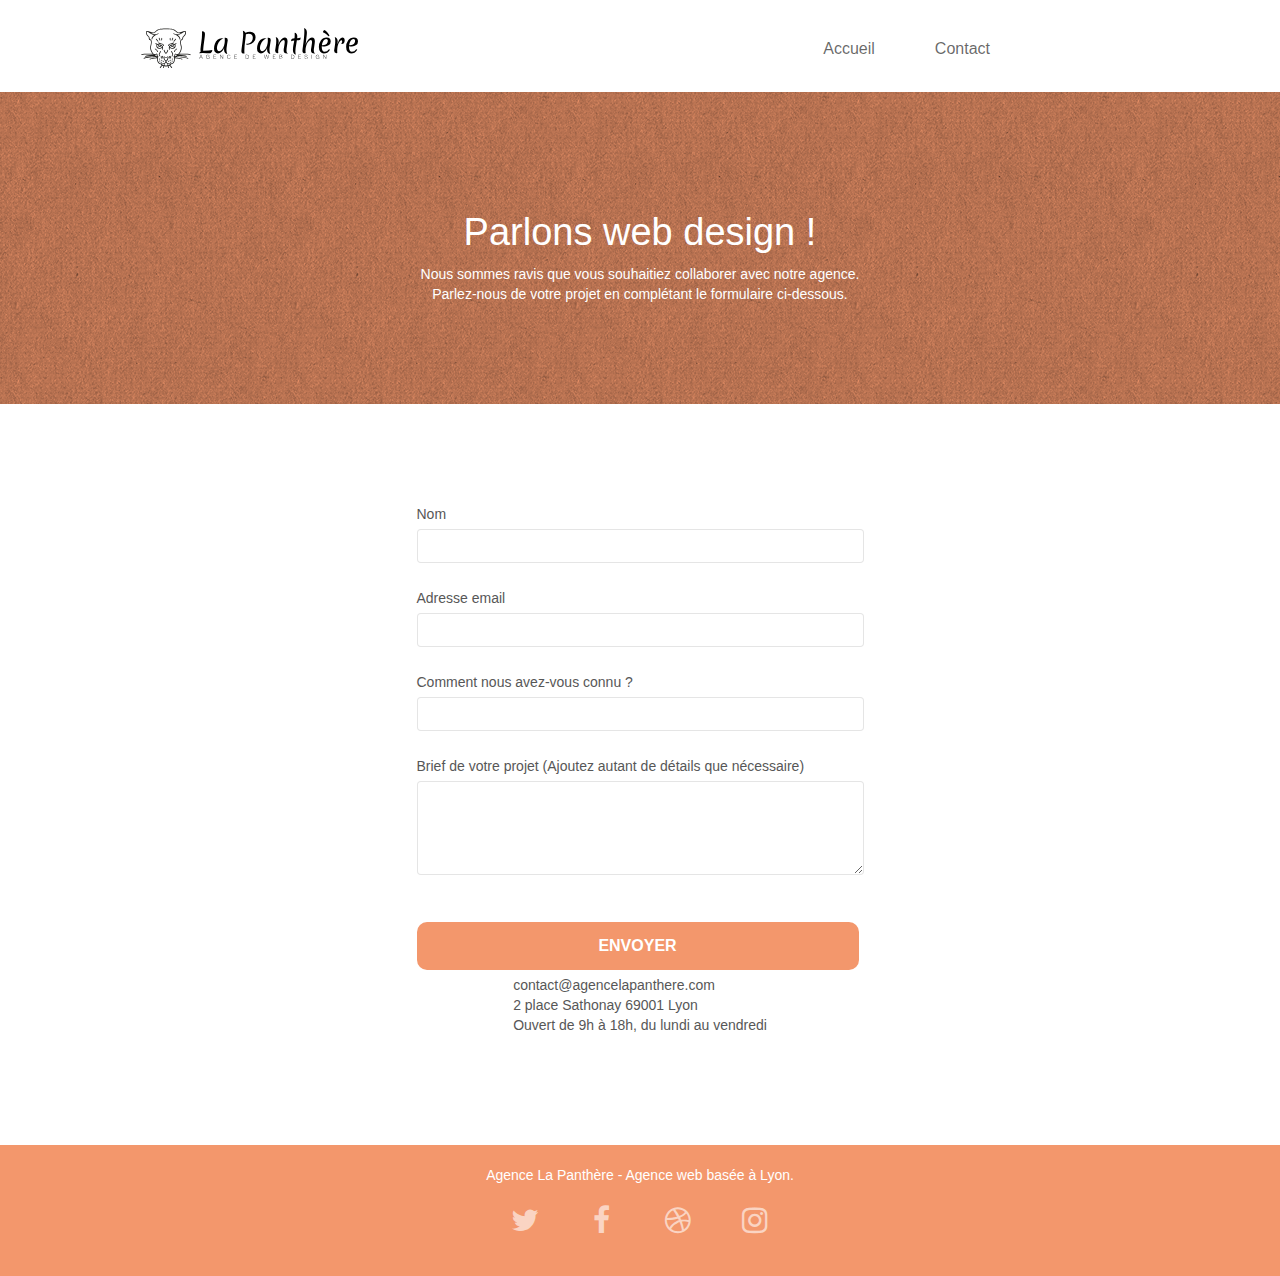
<file: contact.html>
<!doctype html>
<html lang="fr">
<head>
    <meta charset="utf-8">
    <meta name="keywords" content="">
    <meta name="description" content="">
    <meta name="viewport" content="width=device-width, initial-scale=1.0, viewport-fit=cover">
    <link rel="shortcut icon" type="image/png" href="favicon.jpg">
    
	<link rel="stylesheet" type="text/css" href="./css/bootstrap.css">
	<link rel="stylesheet" type="text/css" href="./css/style.css">
	<link rel="stylesheet" type="text/css" href="./css/font-awesome.css">
	<link rel="stylesheet" type="text/css" href="./css/et-line.css">
	
    
	<script src="./js/jquery-2.1.0.js"></script>
	<script src="./js/bootstrap.js"></script>
	<script src="./js/blocs.js"></script>
	<script src="./js/jqBootstrapValidation.js"></script>
    
	<title>Contact</title>

    
<!-- Analytics -->
 
<!-- Analytics END -->
    
</head>
<body>
<header>
<!-- Principal conteneur -->
<div class="page-container">
</div>
<!-- bloc-0 -->
<div class="bloc bgc-white l-bloc " id="bloc-0">
	<div class="container bloc-sm">
		<nav class="navbar row">
			<div class="navbar-header">
				<a class="navbar-brand" href="index.html"><img src="img/agence-la-panthere-monochrome.svg" alt="paris web design logo agence web meilleure agence" height="40" /></a>
				<button id="nav-toggle" type="button" class="ui-navbar-toggle navbar-toggle" data-toggle="collapse" data-target=".navbar-1">
					<span class="sr-only">Toggle navigation</span><span class="icon-bar"></span><span class="icon-bar"></span><span class="icon-bar"></span>
				</button>
			</div>
			<div class="collapse navbar-collapse navbar-1 special-dropdown-nav">
				<ul class="site-navigation nav navbar-nav">
					<li>
						<a href="index.html">Accueil</a>
					</li>
					<li>
						<a href="contact.html">Contact</a>
					</li>
				</ul>
			</div>
		</nav>
	</div>
</div>
<!-- bloc-0 END -->
</header>
<main>
<!-- bloc-6 -->
<div class="bloc bg-dots-bg bg-repeat bgc-atomic-tangerine d-bloc bloc-bg-texture texture-paper" id="bloc-6">
	<div class="container bloc-lg">
		<div class="row">
			<div class="col-sm-12">
				<h1 class="text-center hero-bloc-text colortxt">
					Parlons web design !
				</h1>
				<p class="text-center mg-lg colortxt tight-width-whitespace">
					Nous sommes ravis que vous souhaitiez collaborer avec notre agence.<br>
					Parlez-nous de votre projet en complétant le formulaire ci-dessous.
				</p>
			</div>
		</div>
	</div>
</div>
<!-- bloc-6 END -->

<!-- bloc-7 -->
<div class="bloc bgc-white l-bloc" id="bloc-7">
	<div class=" bloc-lg1 flexcenter">
		<div class="row">
			<div class="">
				<form id="form_1">
					<div class="form-group txtpadd">
						<label>
							Nom
						</label>
						<input id="name" class="form-control" required />
					</div>
					<div class="form-group txtpadd">
						<label>
							Adresse email
						</label>
						<input id="email" class="form-control" type="email" required />
					</div>
					<div class="form-group txtpadd">
						<label>
							Comment nous avez-vous connu ?
						</label>
						<input class="form-control" type="email" required id="input_504" />
					</div>
					<div class="form-group txtpadd">
						<label>
							Brief de votre projet (Ajoutez autant de détails que nécessaire)<br>
						</label><textarea id="message" class="form-control" rows="4" cols="50" required></textarea>
					</div> 
					<div class="flexcenter">
					<button class="bloc-button btn btn-lg btn-block cta-hero btn-atomic-tangerine" type="submit">
						Envoyer
					</button>
				</div>
				</form>
			</div>
			<div class=" flexcenter">
				<p>
					contact@agencelapanthere.com<br>2 place Sathonay 69001 Lyon<br>Ouvert de 9h à 18h, du lundi au vendredi<br>
				</p>
			</div>
		</div>
	</div>
</div>
<!-- bloc-7 END -->

<!-- ScrollToTop Button -->
<a class="bloc-button btn btn-d scrollToTop" onclick="scrollToTarget('1')"><span class="fa fa-chevron-up"></span></a>
<!-- ScrollToTop Button END-->
</main>
<footer>
<!-- Footer - bloc-8 -->
<div class="bloc bgc-atomic-tangerine d-bloc" id="bloc-8">
	<div class=" bloc-sm flexcenter">
		<div class="row">
			<div class="col-sm-12">
				<p class="text-center white">
					Agence La Panthère - Agence web basée à Lyon.<br>
				</p>
				<div class="row row-no-gutters social iconemedia">
					<div class="col-sm-3">
						<div class="text-center">
							<a class="social" href="index.html"><span class="fa fa-twitter icon-md"></span></a>
						</div>
					</div>
					<div class="col-sm-3">
						<div class="text-center">
							<a class="social" href="index.html"><span class="fa fa-facebook icon-md"></span></a>
						</div>
					</div>
					<div class="col-sm-3">
						<div class="text-center">
							<a class="social" href="index.html"><span class="fa fa-dribbble icon-md"></span></a>
						</div>
					</div>
					<div class="col-sm-3">
						<div class="text-center">
							<a class="social" href="index.html"><span class="fa fa-instagram icon-md"></span></a>
						</div>
					</div>
				</div>
			</div>
		</div>
	</div>
</div>
<!-- Footer - bloc-8 END -->


<!-- Principal conteneur END -->
</footer>

</body>
</html>
</file>
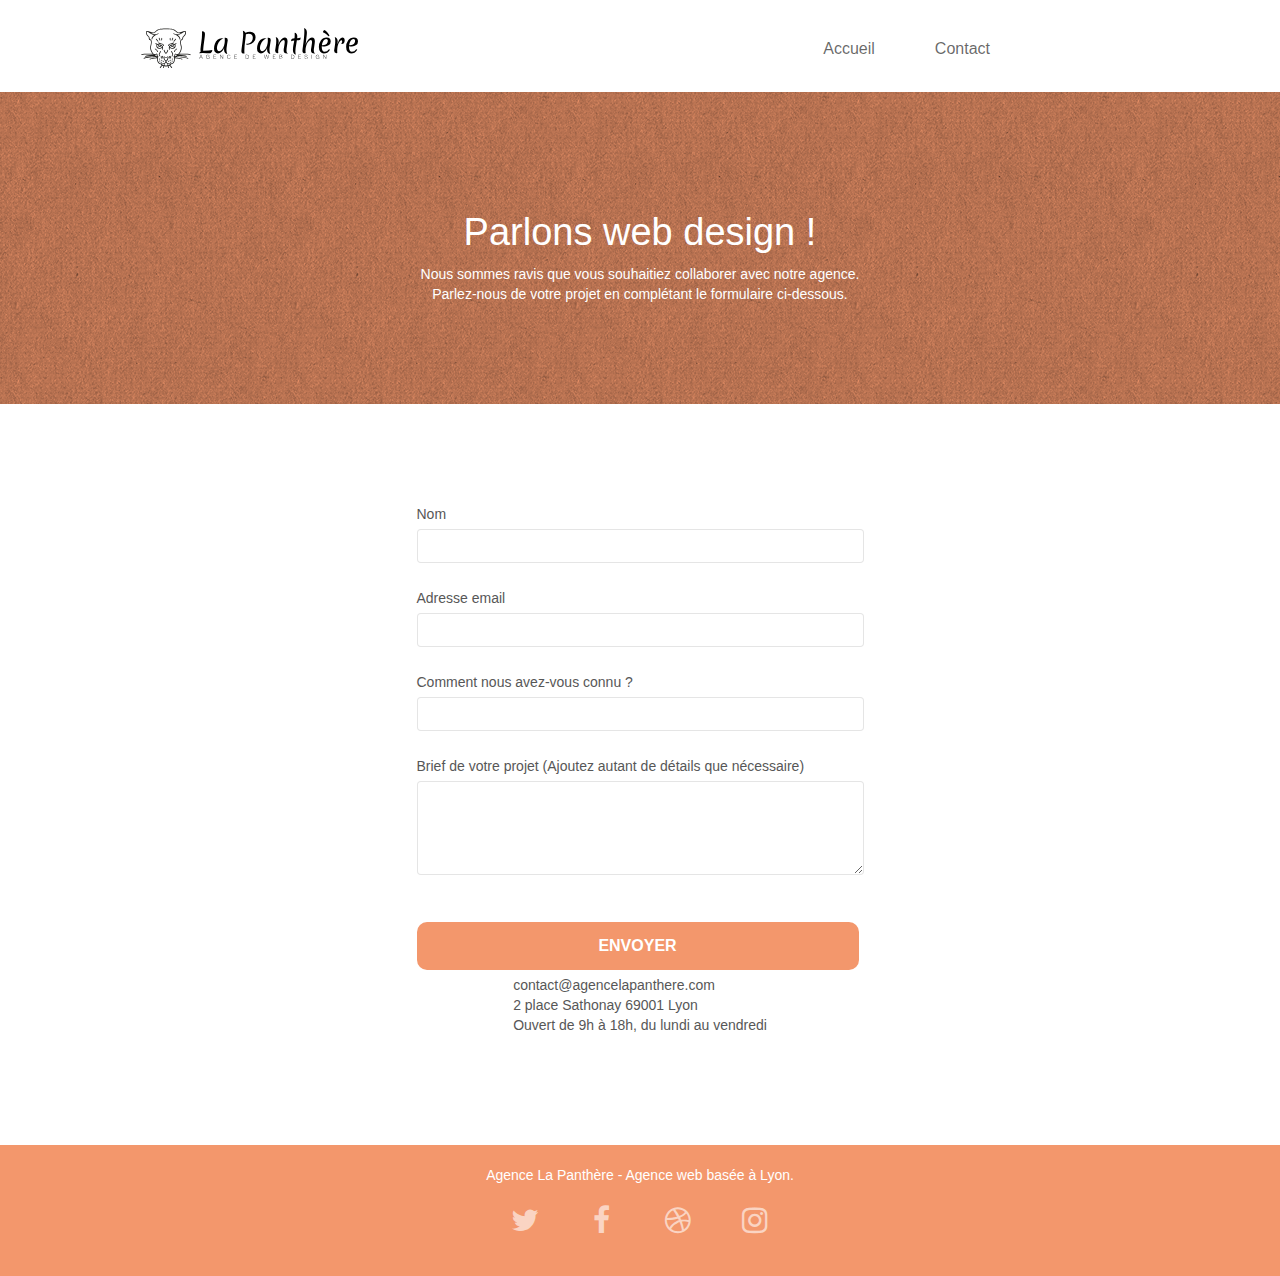
<file: page2.html>
<!doctype html>
<html lang="fr">
<head>
    <meta charset="utf-8">
    <meta name="keywords" content="">
    <meta name="description" content="">
    <meta name="viewport" content="width=device-width, initial-scale=1.0, viewport-fit=cover">
    <link rel="shortcut icon" type="image/png" href="favicon.jpg">
    
	<link rel="stylesheet" type="text/css" href="./css/bootstrap.css">
	<link rel="stylesheet" type="text/css" href="style.css">
	<link rel="stylesheet" type="text/css" href="./css/font-awesome.css">
	<link rel="stylesheet" type="text/css" href="./css/et-line.css">
	
    
	<script src="./js/jquery-2.1.0.js"></script>
	<script src="./js/bootstrap.js"></script>
	<script src="./js/blocs.js"></script>
	<script src="./js/jqBootstrapValidation.js"></script>
    
	<title>Contact</title>

    
<!-- Analytics -->
 
<!-- Analytics END -->
    
</head>
<body>
<header>
<!-- Principal conteneur -->
<div class="page-container">
</div>
<!-- bloc-0 -->
<div class="bloc bgc-white l-bloc " id="bloc-0">
	<div class="container bloc-sm">
		<nav class="navbar row">
			<div class="navbar-header">
				<a class="navbar-brand" href="index.html"><img src="img/agence-la-panthere-monochrome.svg" alt="paris web design logo agence web meilleure agence" height="40" /></a>
				<button id="nav-toggle" type="button" class="ui-navbar-toggle navbar-toggle" data-toggle="collapse" data-target=".navbar-1">
					<span class="sr-only">Toggle navigation</span><span class="icon-bar"></span><span class="icon-bar"></span><span class="icon-bar"></span>
				</button>
			</div>
			<div class="collapse navbar-collapse navbar-1 special-dropdown-nav">
				<ul class="site-navigation nav navbar-nav">
					<li>
						<a href="index.html">Accueil</a>
					</li>
					<li>
						<a href="page2.html">Contact</a>
					</li>
				</ul>
			</div>
		</nav>
	</div>
</div>
<!-- bloc-0 END -->
</header>
<main>
<!-- bloc-6 -->
<div class="bloc bg-dots-bg bg-repeat bgc-atomic-tangerine d-bloc bloc-bg-texture texture-paper" id="bloc-6">
	<div class="container bloc-lg">
		<div class="row">
			<div class="col-sm-12">
				<h1 class="text-center hero-bloc-text colortxt">
					Parlons web design !
				</h1>
				<p class="text-center mg-lg colortxt tight-width-whitespace">
					Nous sommes ravis que vous souhaitiez collaborer avec notre agence.<br>
					Parlez-nous de votre projet en complétant le formulaire ci-dessous.
				</p>
			</div>
		</div>
	</div>
</div>
<!-- bloc-6 END -->

<!-- bloc-7 -->
<div class="bloc bgc-white l-bloc" id="bloc-7">
	<div class=" bloc-lg1 flexcenter">
		<div class="row">
			<div class="">
				<form id="form_1">
					<div class="form-group txtpadd">
						<label>
							Nom
						</label>
						<input id="name" class="form-control" required />
					</div>
					<div class="form-group txtpadd">
						<label>
							Adresse email
						</label>
						<input id="email" class="form-control" type="email" required />
					</div>
					<div class="form-group txtpadd">
						<label>
							Comment nous avez-vous connu ?
						</label>
						<input class="form-control" type="email" required id="input_504" />
					</div>
					<div class="form-group txtpadd">
						<label>
							Brief de votre projet (Ajoutez autant de détails que nécessaire)<br>
						</label><textarea id="message" class="form-control" rows="4" cols="50" required></textarea>
					</div> 
					<div class="flexcenter">
					<button class="bloc-button btn btn-lg btn-block cta-hero btn-atomic-tangerine" type="submit">
						Envoyer
					</button>
				</div>
				</form>
			</div>
			<div class=" flexcenter">
				<p>
					contact@agencelapanthere.com<br>2 place Sathonay 69001 Lyon<br>Ouvert de 9h à 18h, du lundi au vendredi<br>
				</p>
			</div>
		</div>
	</div>
</div>
<!-- bloc-7 END -->

<!-- ScrollToTop Button -->
<a class="bloc-button btn btn-d scrollToTop" onclick="scrollToTarget('1')"><span class="fa fa-chevron-up"></span></a>
<!-- ScrollToTop Button END-->
</main>
<footer>
<!-- Footer - bloc-8 -->
<div class="bloc bgc-atomic-tangerine d-bloc" id="bloc-8">
	<div class=" bloc-sm flexcenter">
		<div class="row">
			<div class="col-sm-12">
				<p class="text-center white">
					Agence La Panthère - Agence web basée à Lyon.<br>
				</p>
				<div class="row row-no-gutters social iconemedia">
					<div class="col-sm-3">
						<div class="text-center">
							<a class="social" href="index.html"><span class="fa fa-twitter icon-md"></span></a>
						</div>
					</div>
					<div class="col-sm-3">
						<div class="text-center">
							<a class="social" href="index.html"><span class="fa fa-facebook icon-md"></span></a>
						</div>
					</div>
					<div class="col-sm-3">
						<div class="text-center">
							<a class="social" href="index.html"><span class="fa fa-dribbble icon-md"></span></a>
						</div>
					</div>
					<div class="col-sm-3">
						<div class="text-center">
							<a class="social" href="index.html"><span class="fa fa-instagram icon-md"></span></a>
						</div>
					</div>
				</div>
			</div>
		</div>
	</div>
</div>
<!-- Footer - bloc-8 END -->


<!-- Principal conteneur END -->
</footer>

</body>
</html>
</file>
<file: css/style.css>
body {
    margin: 0;
    padding: 0;
    background: #FFF;
    overflow-x: hidden;
    -webkit-font-smoothing: antialiased;
    -moz-osx-font-smoothing: grayscale;
}

a,
button {
    transition: all .3s ease-in-out;
    outline: none!important;
}

a:hover {
    text-decoration: none;
    cursor: pointer;
}

#page-loading-blocs-notifaction {
    position: fixed;
    top: 0;
    bottom: 0;
    width: 100%;
    z-index: 100000;
    background: #FFFFFF url("../img/pageload-spinner.gif") no-repeat center center;
}

.bloc {
    clear: both;
    background: 50% 50% no-repeat;
    padding: 0 50px;
    -webkit-background-size: cover;
    -moz-background-size: cover;
    -o-background-size: cover;
    background-size: cover;
    position: relative;
}

.bloc .container {
    padding-left: 0;
    padding-right: 0;
}

.bloc-lg {
    padding: 100px 50px;
}

.bloc-md {
    padding: 50px;
}

.bloc-sm {
    padding: 20px 50px;
}

.bg-center,
.bg-l-edge,
.bg-r-edge,
.bg-t-edge,
.bg-b-edge,
.bg-tl-edge,
.bg-bl-edge,
.bg-tr-edge,
.bg-br-edge,
.bg-repeat {
    -webkit-background-size: auto!important;
    -moz-background-size: auto!important;
    -o-background-size: auto!important;
    background-size: auto!important;
}

.bg-repeat {
    background: repeat;
}

.bg-t-edge {
    background: top no-repeat;
}

.bloc-bg-texture::before {
    content: "";
    background-size: 2px 2px;
    position: absolute;
    top: 0;
    bottom: 0;
    left: 0;
    right: 0;
}

.texture-paper::before {
    background: url("../img/texture-paper.png");
    background-size: 280px 280px;
}

.b-parallax {
    background-attachment: fixed;
}

.d-bloc {
    color: rgba(255, 255, 255, .7);
}

.d-bloc button:hover {
    color: rgba(255, 255, 255, .9);
}

.d-bloc .icon-round,
.d-bloc .icon-square,
.d-bloc .icon-rounded,
.d-bloc .icon-semi-rounded-a,
.d-bloc .icon-semi-rounded-b {
    border-color: rgba(255, 255, 255, .9);
}

.d-bloc .divider-h span {
    border-color: rgba(255, 255, 255, .2);
}

.d-bloc .a-btn,
.d-bloc .navbar a,
.d-bloc .navbar-brand,
.d-bloc a .icon-sm,
.d-bloc a .icon-md,
.d-bloc a .icon-lg,
.d-bloc a .icon-xl,
.d-bloc h1 a,
.d-bloc h2 a,
.d-bloc h3 a,
.d-bloc h4 a,
.d-bloc h5 a,
.d-bloc h6 a,
.d-bloc p a {
    color: rgba(255, 255, 255, .6);
}

.d-bloc .a-btn:hover,
.d-bloc .navbar a:hover,
.d-bloc .navbar-brand:hover,
.d-bloc a:hover .icon-sm,
.d-bloc a:hover .icon-md,
.d-bloc a:hover .icon-lg,
.d-bloc a:hover .icon-xl,
.d-bloc h1 a:hover,
.d-bloc h2 a:hover,
.d-bloc h3 a:hover,
.d-bloc h4 a:hover,
.d-bloc h5 a:hover,
.d-bloc h6 a:hover,
.d-bloc p a:hover {
    color: rgba(255, 255, 255, 1);
}

.d-bloc .navbar-toggle .icon-bar {
    background: rgba(255, 255, 255, 1);
}

.d-bloc .btn-wire,
.d-bloc .btn-wire:hover {
    color: rgba(255, 255, 255, 1);
    border-color: rgba(255, 255, 255, 1);
}

.d-bloc .panel {
    color: rgba(0, 0, 0, .5);
}

.d-bloc .panel button:hover {
    color: rgba(0, 0, 0, .7);
}

.d-bloc .panel icon {
    border-color: rgba(0, 0, 0, .7);
}

.d-bloc .panel .divider-h span {
    border-color: rgba(0, 0, 0, .1);
}

.d-bloc .panel .a-btn {
    color: rgba(0, 0, 0, .6);
}

.d-bloc .panel .a-btn:hover {
    color: rgba(0, 0, 0, 1);
}

.d-bloc .panel .btn-wire,
.d-bloc .panel .btn-wire:hover {
    color: rgba(0, 0, 0, .7);
    border-color: rgba(0, 0, 0, .3);
}

.d-bloc .panel,
.l-bloc {
    color: rgba(0, 0, 0, .5);
}

.d-bloc .panel button:hover,
.l-bloc button:hover {
    color: rgba(0, 0, 0, .7);
}

.l-bloc .icon-round,
.l-bloc .icon-square,
.l-bloc .icon-rounded,
.l-bloc .icon-semi-rounded-a,
.l-bloc .icon-semi-rounded-b {
    border-color: rgba(0, 0, 0, .7);
}

.d-bloc .panel .divider-h span,
.l-bloc .divider-h span {
    border-color: rgba(0, 0, 0, .1);
}

.d-bloc .panel .a-btn,
.l-bloc .a-btn,
.l-bloc .navbar a,
.l-bloc .navbar-brand,
.l-bloc a .icon-sm,
.l-bloc a .icon-md,
.l-bloc a .icon-lg,
.l-bloc a .icon-xl,
.l-bloc h1 a,
.l-bloc h2 a,
.l-bloc h3 a,
.l-bloc h4 a,
.l-bloc h5 a,
.l-bloc h6 a,
.l-bloc p a {
    color: rgba(0, 0, 0, .6);
}

.d-bloc .panel .a-btn:hover,
.l-bloc .a-btn:hover,
.l-bloc .navbar a:hover,
.l-bloc .navbar-brand:hover,
.l-bloc a:hover .icon-sm,
.l-bloc a:hover .icon-md,
.l-bloc a:hover .icon-lg,
.l-bloc a:hover .icon-xl,
.l-bloc h1 a:hover,
.l-bloc h2 a:hover,
.l-bloc h3 a:hover,
.l-bloc h4 a:hover,
.l-bloc h5 a:hover,
.l-bloc h6 a:hover,
.l-bloc p a:hover {
    color: rgba(0, 0, 0, 1);
}

.l-bloc .navbar-toggle .icon-bar {
    color: rgba(0, 0, 0, .6);
}

.d-bloc .panel .btn-wire,
.d-bloc .panel .btn-wire:hover,
.l-bloc .btn-wire,
.l-bloc .btn-wire:hover {
    color: rgba(0, 0, 0, .7);
    border-color: rgba(0, 0, 0, .3);
}

.voffset {
    margin-top: 30px;
}

.voffset-lg {
    margin-top: 80px;
}

.row-no-gutters {
    margin-right: 0;
    margin-left: 0;
}

.row.row-no-gutters > [class^="col-"],
.row.row-no-gutters > [class*=" col-"] {
    padding-right: 0;
    padding-left: 0;
}

#bloc-1-hero h1 {
    font-size: 32px;
}

.navbar {
    margin-bottom: 0;
    z-index: 1;
}

.navbar-brand {
    height: auto;
    padding: 3px 15px;
    font-size: 25px;
    font-weight: normal;
    font-weight: 600;
    line-height: 44px;
}

.navbar-brand img {
    max-height: 200px;
    margin: 0 5px 0 0;
    display: inline;
}

.navbar-brand img[src$=svg] {
    min-width: 100px;
}

.nav-center .navbar-brand img {
    margin: 0;
}

.navbar .nav {
    padding-top: 2px;
    margin-right: -16px;
    float: right;
    z-index: 1;
}

.nav > li {
    float: left;
    margin-top: 4px;
    font-size: 16px;
    padding-right: 30px;
}

.navbar-nav .open .dropdown-menu > li > a {
    text-align: inherit;
}

.nav > li a:hover,
.nav > li a:focus {
    background: transparent;
}

.navbar-toggle {
    margin: 10px 10px 0 0;
    border: 0px;
}

.navbar-toggle:hover {
    background: transparent!important;
}

.navbar-toggle .icon-bar {
    background-color: rgba(0, 0, 0, .5);
    width: 26px;
}

.nav-invert .navbar .nav {
    float: left;
}

.nav-invert .navbar-header,
.nav-invert .navbar-brand {
    float: right;
    position: relative;
    z-index: 2;
}

@media (min-width: 768px) {
    .site-navigation {
        position: absolute;
        top: 50%;
        right: 135px;
        transform: translate(0, -50%);
        -webkit-transform: translateY(-50%);
    }
    .nav > li .dropdown-menu a,
    .nav > li .dropdown-menu a:hover {
        color: #484848;
    }
    .nav-invert .site-navigation {
        left: 0;
        right: 0;
    }
    .nav-center {
        text-align: center;
    }
    .nav-center .navbar-header {
        width: 100%;
    }
    .nav-center .navbar-header,
    .nav-center .navbar-brand,
    .nav-center .nav > li {
        float: none;
        display: inline-block;
    }
    .nav-center .site-navigation {
        position: relative;
        width: 100%;
        right: 0;
        margin-right: 0px;
        margin-top: 20px;
    }
    .nav-center.mini-nav .navbar-toggle {
        float: none;
        margin: 10px auto 0;
    }
}

.nav > li > .dropdown a {
    background: none!important;
    display: block;
    padding: 14px 15px;
}

nav .caret {
    margin: 0 5px;
}

.dropdown-menu .dropdown-menu {
    top: -8px;
    left: 100%;
}

.dropdown-menu .dropmenu-flow-right {
    top: 100%;
    left: 0;
    margin-left: -1px;
    border-top-left-radius: 0;
    border-top-right-radius: 0;
}

.dropdown-menu .dropdown span {
    border: 4px solid black;
    border-top-color: transparent;
    border-right-color: transparent;
    border-bottom-color: transparent;
    margin: 6px -5px 0 0!important;
    float: right;
}

.mg-md {
    margin-top: 10px;
    margin-bottom: 20px;
}

.mg-lg {
    margin-top: 10px;
    margin-bottom: 40px;
}

.btn {
    margin: 0 5px 5px 0;
}

.btn.pull-right {
    margin: 0 0 5px 5px;
}

.btn-d,
.btn-d:hover,
.btn-d:focus {
    color: #FFF;
    background: rgba(0, 0, 0, .3);
}

button {
    outline: none!important;
}

.btn-rd {
    border-radius: 40px;
}

.btn-clean {
    border: 1px solid rgba(0, 0, 0, .08);
    border-bottom-color: rgba(0, 0, 0, .1);
    text-shadow: 0 1px 0 rgba(0, 0, 1, .1);
    box-shadow: 0 1px 3px rgba(0, 0, 1, .25), inset 0 1px 0 0 rgba(255, 255, 255, .15);
}

.icon-md {
    font-size: 30px!important;
}

.icon-lg {
    font-size: 60px!important;
}

.sm-shadow {
    text-shadow: 0 1px 2px rgba(0, 0, 0, .3);
}

.panel-sq,
.panel-sq .panel-heading,
.panel-sq .panel-footer {
    border-radius: 0;
}

.panel-rd {
    border-radius: 30px;
}

.panel-rd .panel-heading {
    border-radius: 29px 29px 0 0;
}

.panel-rd .panel-footer {
    border-radius: 0 0 29px 29px;
}

.form-control {
    border-color: rgba(0, 0, 0, .1);
    box-shadow: none;
}

.scrollToTop {
    width: 40px;
    height: 40px;
    position: fixed;
    bottom: 20px;
    right: 20px;
    opacity: 0;
    z-index: 500;
    transition: all .3s ease-in-out;
}

.scrollToTop span {
    margin-top: 6px;
}

.showScrollTop {
    font-size: 14px;
    opacity: 1;
}

a[data-lightbox] {
    position: relative;
    display: block;
    text-align: center;
}

a[data-lightbox]:hover::before {
    content: "+";
    font-family: "HelveticaNeue-Light", "Helvetica Neue Light", "Helvetica Neue", Helvetica, Arial;
    font-size: 32px;
    width: 50px;
    height: 50px;
    margin-left: -25px;
    border-radius: 50%;
    background: rgba(0, 0, 0, .6);
    color: #FFF;
    font-weight: 100;
    z-index: 1;
    position: absolute;
    top: 50%;
    transform: translateY(-50%);
    -webkit-transform: translateY(-50%);
}

a[data-lightbox]:hover img {
    opacity: 0.6;
    -webkit-animation-fill-mode: none;
    animation-fill-mode: none;
}

#lightbox-modal {
    display: flex;
    align-items: center;
}

#lightbox-modal .modal-dialog {
    width: 90%;
    max-width: 900px;
    margin: 0 auto 0;
}

#lightbox-modal .modal-dialog img {
    max-height: 90vh;
    margin: 0 auto;
}

.lightbox-caption {
    padding: 20px;
    color: #FFF;
    background: rgba(0, 0, 0, .5);
    position: absolute;
    left: 15px;
    right: 15px;
    bottom: 5px;
}

.close-lightbox {
    color: #FFF;
    font-size: 30px;
    position: absolute;
    top: 20px;
    right: 20px;
    z-index: 20;
    background: rgba(0, 0, 0, .5);
    border: none;
    line-height: 30px;
    padding: 0 9px 5px;
    opacity: 0.3;
}

.close-lightbox:hover,
.next-lightbox:hover,
.prev-lightbox:hover {
    opacity: 1.0;
    color: #FFF;
}

.next-lightbox,
.prev-lightbox {
    font-size: 20px;
    color: rgba(255, 255, 255, .9);
    background: rgba(0, 0, 0, .5);
    transition: all .2s ease-in-out;
    position: absolute;
    top: 45%;
    z-index: 1;
    opacity: 0.4;
}

.next-lightbox {
    padding: 6px 8px 1px 13px;
    right: 25px;
}

.prev-lightbox {
    padding: 6px 13px 1px 10px;
    left: 25px;
}

.snapshot-lb .modal-body {
    padding-bottom: 45px;
}

.snapshot-lb .lightbox-caption {
    padding: 0;
    color: rgba(0, 0, 0, .5);
    background: none;
}

h1,
h2,
h3,
h4,
h5,
h6,
p,
label,
.btn,
a {
    font-family: "helvetica";
    font-weight: 400;
    color: #575757;
}

.container {
    max-width: 1000px;
}

.hero-bloc-text {
    font-size: 38px;
}

.hero-bloc-text-sub {
    font-size: 36px;
}

.statement-bloc-text {
    line-height: 26px;
    font-style: italic;
    font-size: 20px;
    text-align: center;
    font-weight: lighter;
    max-width: 520px;
    margin: auto auto auto auto;
}



.tight-width-whitespace {
    max-width: 600px;
    margin: auto auto auto auto;
}

.h1 {
    font-size: 20px;
    font-family: "Open Sans";
}

.cta-hero {
    margin-top: 22px;
    color: #FFFFFF!important;
    border-radius: 10px;
    text-transform: uppercase;
    padding: 12px 28px 12px 28px;
    font-size: 16px;
    font-weight: 700;
}

.social {
    max-width: 400px;
    margin: 20px auto 20px auto;
}

h2 {
    font-size: 25px;
    line-height: 1.4em;
}

h3 {
    font-size: 17px;
    text-transform: uppercase;
    font-weight: 700;
    color: #333333!important;
}

.med-width-whitespace {
    max-width: 800px;
    margin: auto auto auto auto;
    box-shadow: 0px 0px 0px #000000;
}

h1 {
    color: #333333;
}

h4 {
    color: #333333!important;
}

.icons {
    margin-bottom: 14px;
    margin-top: 24px;
}

.white {
    color: #FFFFFF!important;
}

.portfolio-thumb {
    margin-bottom: 24px;
}

.portfolio-row {
    margin-bottom: 44px;
    margin-top: 50px;
}

.avatar {
    box-shadow: 0px 4px 9px rgba(0, 0, 0, 0.3);
}

.black-background {
    background-color: rgba(165, 147, 99, 0.7);
    padding: 40px 40px 40px 40px;
}

.bold-link {
    font-size: 22px;
    font-weight: 900;
    text-decoration: underline!important;
}

.bgc-white {
    background-color: #FFFFFF;
}

.bgc-dark-slate-blue {
    background-color: #364577;
}

.bgc-atomic-tangerine {
    background-color: #F3976C;
}

.tc-white {
    color: #F3976C!important;
}

.btn-atomic-tangerine {
    background: #F3976C;
    color: #FFFFFF!important;
}

.btn-atomic-tangerine:hover {
    background: #c27956!important;
    color: #FFFFFF!important;
}

.ltc-white {
    color: #FFFFFF!important;
}

.ltc-white:hover {
    color: #cccccc!important;
}

.ltc-atomic-tangerine {
    color: #F3976C!important;
}

.ltc-atomic-tangerine:hover {
    color: #c27956!important;
}

.icon-dark-slate-blue {
    color: #364577!important;
    border-color: #364577!important;
}

.bg-dots-bg {
    background-image: url("../img/dots-bg.png");
}

.bg-lines-h2-bg {
    background-image: url("../img/lines-h2-bg.png");
}

.bg-banniere {
    background-image: url("../img/agence-la-panthere.jpg");
}

.bg-presentation {
    background-image: url("../img/image-de-presentation.bmp");
}

@media (max-width: 1024px) {
    .bloc {
        padding-left: 20px;
        padding-right: 20px;
    }
    .bloc.full-width-bloc,
    .bloc-tile-2.full-width-bloc .container,
    .bloc-tile-3.full-width-bloc .container,
    .bloc-tile-4.full-width-bloc .container {
        padding-left: 0;
        padding-right: 0;
    }
}

@media (max-width: 992px) and (min-width: 768px) {
    .navbar .nav {
        max-width: 80%
    }
    .nav-center.navbar .nav {
        max-width: 100%
    }
}

@media only screen and (min-width: 768px) and (max-width: 1024px) and (orientation: landscape) {
    .b-parallax {
        background-attachment: scroll;
    }
}

@media only screen and (min-width: 1024px) and (max-width: 1366px) and (-webkit-min-device-pixel-ratio: 1.5) {
    .b-parallax {
        background-attachment: scroll;
    }
}

@media (max-width: 991px) {
    .container {
        width: 100%;
    }
    .b-parallax {
        background-attachment: scroll;
    }
    .page-container,
    #hero-bloc {
        overflow-x: hidden;
        position: relative;
    }
    
    .bloc-group,
    .bloc-group .bloc {
        display: block;
        width: 100%;
    }
    .bloc-fill-screen .fill-bloc-top-edge,
    .bloc-fill-screen .fill-bloc-bottom-edge {
        padding: 0 20px;

    }
}

@media (max-width: 767px) {
    .page-container {
        overflow-x: hidden;
        position: relative;
    }
    h1,
    h2,
    h3,
    h4,
    h5,
    h6,
    p,
    #disqus_thread {
        padding-left: 10px!important;
        padding-right: 10px!important;
    }
    .b-parallax {
        background-attachment: scroll;
    }
    .navbar .nav {
        padding-top: 0;
        border-top: 1px solid rgba(0, 0, 0, .2);
        float: none!important;
    }
    .navbar.row {
        margin-left: 0;
        margin-right: 0;
    }
    .site-navigation {
        position: inherit;
        transform: none;
        -webkit-transform: none;
        -ms-transform: none;
    }
    .nav > li {
        margin-top: 0;
        border-bottom: 1px solid rgba(0, 0, 0, .1);
        background: rgba(0, 0, 0, .05);
        text-align: left;
        padding-left: 15px;
        width: 100%;
    }
    .nav > li:hover {
        background: rgba(0, 0, 0, .08);
    }
    .dropdown .dropdown a .caret {
        float: none;
        margin: 5px 0 0 10px!important;
        border: 4px solid black;
        border-bottom-color: transparent;
        border-right-color: transparent;
        border-left-color: transparent;
    }
    #hero-bloc .navbar .nav {
        background: rgba(0, 0, 0, .8);
    }
    #hero-bloc .navbar .nav a {
        color: rgba(255, 255, 255, .6);
    }
    .hero {
        padding: 50px 0;
    }
    .hero-nav {
        left: -1px;
        right: -1px;
    }
    .navbar-collapse {
        padding: 0;
        overflow-x: hidden;
        -webkit-box-shadow: none;
        box-shadow: none;
    }
    .navbar-brand img {
        max-height: 40px;
        width: auto;
    }
    .nav-invert .navbar-header {
        float: none;
        width: 100%;
    }
    .nav-invert .navbar-toggle {
        float: left;
        margin-left: 10px;
    }
    .bloc {
        padding-left: 0;
        padding-right: 0;
    }
    .bloc-xxl,
    .bloc-xl,
    .bloc-lg {
        padding: 40px 0;
    }
    .bloc-sm,
    .bloc-md {
        padding-left: 0;
        padding-right: 0;
    }
    .bloc-tile-2 .container,
    .bloc-tile-3 .container,
    .bloc-tile-4 .container,
    .bloc-fill-screen .fill-bloc-top-edge,
    .bloc-fill-screen .fill-bloc-bottom-edge {
        padding-left: 0;
        padding-right: 0;
    }
    .a-block {
        padding: 0 10px;
    }
    .btn-dwn {
        display: none;
    }
    .voffset {
        margin-top: 5px;
    }
    .voffset-md {
        margin-top: 20px;
    }
    .voffset-lg {
        margin-top: 30px;
    }
    form {
        padding: 5px;
    }
    .close-lightbox {
        display: inline-block;
    }
    .blocsapp-device-iphone5 {
        background-size: 216px 425px;
        padding-top: 60px;
        width: 216px;
        height: 425px;
    }
    .blocsapp-device-iphone5 img {
        width: 180px;
        height: 320px;
    }
}

@media (max-width: 400px) {
    .bloc {
        padding-left: 0;
        padding-right: 0;
    }
}

@media (max-width: 767px) {
    .bloc-mob-center-text {
        text-align: center;
    }
}

/* MISE A JOUR */

.txtpresentation {
   font-size: 25px;
}
.txttaille {
    font-size: 17px;
}
.citation {
    font-style: italic;
    font-size: 30px;
    font-weight: bold;
}
.nomcit {
    font-size: 15px;
    font-weight: lighter;
}
.colortxt {
    color: white;
}
.txtenvie {
    font-size: 17px;
}

/* MEDIA QUERIES */

@media (max-width: 767px) {

    .imgmedia {
        display: inline;
        max-width: 55%;
    }
    .iconemedia {
        display: flex;
        align-items: center;
        justify-content: space-around;
    }

}

/* Page inscription */

.flexcenter {
    display: flex;
    justify-content: center;
    align-items: center;
    width: 100%;
}
.txtpadd {
    padding-bottom: 10px;
}
.bloc-lg1 {
    padding: 100px 50px;
}
</file>
<file: css/et-line.css>
@font-face {
    font-family: et-line;
    src: url(../fonts/et-line.eot);
    src: url(../fonts/et-line.eot?#iefix) format('embedded-opentype'), url(../fonts/et-line.woff) format('woff'), url(../fonts/et-line.ttf) format('truetype'), url(../fonts/et-line.svg#et-line) format('svg');
    font-weight: 400;
    font-style: normal
}

.et-icon-adjustments,
.et-icon-alarmclock,
.et-icon-anchor,
.et-icon-aperture,
.et-icon-attachment,
.et-icon-bargraph,
.et-icon-basket,
.et-icon-beaker,
.et-icon-bike,
.et-icon-book-open,
.et-icon-briefcase,
.et-icon-browser,
.et-icon-calendar,
.et-icon-camera,
.et-icon-caution,
.et-icon-chat,
.et-icon-circle-compass,
.et-icon-clipboard,
.et-icon-clock,
.et-icon-cloud,
.et-icon-compass,
.et-icon-desktop,
.et-icon-dial,
.et-icon-document,
.et-icon-documents,
.et-icon-download,
.et-icon-dribbble,
.et-icon-edit,
.et-icon-envelope,
.et-icon-expand,
.et-icon-facebook,
.et-icon-flag,
.et-icon-focus,
.et-icon-gears,
.et-icon-genius,
.et-icon-gift,
.et-icon-global,
.et-icon-globe,
.et-icon-googleplus,
.et-icon-grid,
.et-icon-happy,
.et-icon-hazardous,
.et-icon-heart,
.et-icon-hotairballoon,
.et-icon-hourglass,
.et-icon-key,
.et-icon-laptop,
.et-icon-layers,
.et-icon-lifesaver,
.et-icon-lightbulb,
.et-icon-linegraph,
.et-icon-linkedin,
.et-icon-lock,
.et-icon-magnifying-glass,
.et-icon-map,
.et-icon-map-pin,
.et-icon-megaphone,
.et-icon-mic,
.et-icon-mobile,
.et-icon-newspaper,
.et-icon-notebook,
.et-icon-paintbrush,
.et-icon-paperclip,
.et-icon-pencil,
.et-icon-phone,
.et-icon-picture,
.et-icon-pictures,
.et-icon-piechart,
.et-icon-presentation,
.et-icon-pricetags,
.et-icon-printer,
.et-icon-profile-female,
.et-icon-profile-male,
.et-icon-puzzle,
.et-icon-quote,
.et-icon-recycle,
.et-icon-refresh,
.et-icon-ribbon,
.et-icon-rss,
.et-icon-sad,
.et-icon-scissors,
.et-icon-scope,
.et-icon-search,
.et-icon-shield,
.et-icon-speedometer,
.et-icon-strategy,
.et-icon-streetsign,
.et-icon-tablet,
.et-icon-target,
.et-icon-telescope,
.et-icon-toolbox,
.et-icon-tools,
.et-icon-tools-2,
.et-icon-trophy,
.et-icon-tumblr,
.et-icon-twitter,
.et-icon-upload,
.et-icon-video,
.et-icon-wallet,
.et-icon-wine {
    font-family: et-line;
    speak: none;
    font-style: normal;
    font-weight: 400;
    font-variant: normal;
    text-transform: none;
    line-height: 1;
    -webkit-font-smoothing: antialiased;
    -moz-osx-font-smoothing: grayscale;
    display: inline-block
}

.et-icon-mobile:before {
    content: "\e000"
}

.et-icon-laptop:before {
    content: "\e001"
}

.et-icon-desktop:before {
    content: "\e002"
}

.et-icon-tablet:before {
    content: "\e003"
}

.et-icon-phone:before {
    content: "\e004"
}

.et-icon-document:before {
    content: "\e005"
}

.et-icon-documents:before {
    content: "\e006"
}

.et-icon-search:before {
    content: "\e007"
}

.et-icon-clipboard:before {
    content: "\e008"
}

.et-icon-newspaper:before {
    content: "\e009"
}

.et-icon-notebook:before {
    content: "\e00a"
}

.et-icon-book-open:before {
    content: "\e00b"
}

.et-icon-browser:before {
    content: "\e00c"
}

.et-icon-calendar:before {
    content: "\e00d"
}

.et-icon-presentation:before {
    content: "\e00e"
}

.et-icon-picture:before {
    content: "\e00f"
}

.et-icon-pictures:before {
    content: "\e010"
}

.et-icon-video:before {
    content: "\e011"
}

.et-icon-camera:before {
    content: "\e012"
}

.et-icon-printer:before {
    content: "\e013"
}

.et-icon-toolbox:before {
    content: "\e014"
}

.et-icon-briefcase:before {
    content: "\e015"
}

.et-icon-wallet:before {
    content: "\e016"
}

.et-icon-gift:before {
    content: "\e017"
}

.et-icon-bargraph:before {
    content: "\e018"
}

.et-icon-grid:before {
    content: "\e019"
}

.et-icon-expand:before {
    content: "\e01a"
}

.et-icon-focus:before {
    content: "\e01b"
}

.et-icon-edit:before {
    content: "\e01c"
}

.et-icon-adjustments:before {
    content: "\e01d"
}

.et-icon-ribbon:before {
    content: "\e01e"
}

.et-icon-hourglass:before {
    content: "\e01f"
}

.et-icon-lock:before {
    content: "\e020"
}

.et-icon-megaphone:before {
    content: "\e021"
}

.et-icon-shield:before {
    content: "\e022"
}

.et-icon-trophy:before {
    content: "\e023"
}

.et-icon-flag:before {
    content: "\e024"
}

.et-icon-map:before {
    content: "\e025"
}

.et-icon-puzzle:before {
    content: "\e026"
}

.et-icon-basket:before {
    content: "\e027"
}

.et-icon-envelope:before {
    content: "\e028"
}

.et-icon-streetsign:before {
    content: "\e029"
}

.et-icon-telescope:before {
    content: "\e02a"
}

.et-icon-gears:before {
    content: "\e02b"
}

.et-icon-key:before {
    content: "\e02c"
}

.et-icon-paperclip:before {
    content: "\e02d"
}

.et-icon-attachment:before {
    content: "\e02e"
}

.et-icon-pricetags:before {
    content: "\e02f"
}

.et-icon-lightbulb:before {
    content: "\e030"
}

.et-icon-layers:before {
    content: "\e031"
}

.et-icon-pencil:before {
    content: "\e032"
}

.et-icon-tools:before {
    content: "\e033"
}

.et-icon-tools-2:before {
    content: "\e034"
}

.et-icon-scissors:before {
    content: "\e035"
}

.et-icon-paintbrush:before {
    content: "\e036"
}

.et-icon-magnifying-glass:before {
    content: "\e037"
}

.et-icon-circle-compass:before {
    content: "\e038"
}

.et-icon-linegraph:before {
    content: "\e039"
}

.et-icon-mic:before {
    content: "\e03a"
}

.et-icon-strategy:before {
    content: "\e03b"
}

.et-icon-beaker:before {
    content: "\e03c"
}

.et-icon-caution:before {
    content: "\e03d"
}

.et-icon-recycle:before {
    content: "\e03e"
}

.et-icon-anchor:before {
    content: "\e03f"
}

.et-icon-profile-male:before {
    content: "\e040"
}

.et-icon-profile-female:before {
    content: "\e041"
}

.et-icon-bike:before {
    content: "\e042"
}

.et-icon-wine:before {
    content: "\e043"
}

.et-icon-hotairballoon:before {
    content: "\e044"
}

.et-icon-globe:before {
    content: "\e045"
}

.et-icon-genius:before {
    content: "\e046"
}

.et-icon-map-pin:before {
    content: "\e047"
}

.et-icon-dial:before {
    content: "\e048"
}

.et-icon-chat:before {
    content: "\e049"
}

.et-icon-heart:before {
    content: "\e04a"
}

.et-icon-cloud:before {
    content: "\e04b"
}

.et-icon-upload:before {
    content: "\e04c"
}

.et-icon-download:before {
    content: "\e04d"
}

.et-icon-target:before {
    content: "\e04e"
}

.et-icon-hazardous:before {
    content: "\e04f"
}

.et-icon-piechart:before {
    content: "\e050"
}

.et-icon-speedometer:before {
    content: "\e051"
}

.et-icon-global:before {
    content: "\e052"
}

.et-icon-compass:before {
    content: "\e053"
}

.et-icon-lifesaver:before {
    content: "\e054"
}

.et-icon-clock:before {
    content: "\e055"
}

.et-icon-aperture:before {
    content: "\e056"
}

.et-icon-quote:before {
    content: "\e057"
}

.et-icon-scope:before {
    content: "\e058"
}

.et-icon-alarmclock:before {
    content: "\e059"
}

.et-icon-refresh:before {
    content: "\e05a"
}

.et-icon-happy:before {
    content: "\e05b"
}

.et-icon-sad:before {
    content: "\e05c"
}

.et-icon-facebook:before {
    content: "\e05d"
}

.et-icon-twitter:before {
    content: "\e05e"
}

.et-icon-googleplus:before {
    content: "\e05f"
}

.et-icon-rss:before {
    content: "\e060"
}

.et-icon-tumblr:before {
    content: "\e061"
}

.et-icon-linkedin:before {
    content: "\e062"
}

.et-icon-dribbble:before {
    content: "\e063"
}
</file>
<file: style.css>
body {
    margin: 0;
    padding: 0;
    background: #FFF;
    overflow-x: hidden;
    -webkit-font-smoothing: antialiased;
    -moz-osx-font-smoothing: grayscale;
}

a,
button {
    transition: all .3s ease-in-out;
    outline: none!important;
}

a:hover {
    text-decoration: none;
    cursor: pointer;
}

#page-loading-blocs-notifaction {
    position: fixed;
    top: 0;
    bottom: 0;
    width: 100%;
    z-index: 100000;
    background: #FFFFFF url("img/pageload-spinner.gif") no-repeat center center;
}

.bloc {
    clear: both;
    background: 50% 50% no-repeat;
    padding: 0 50px;
    -webkit-background-size: cover;
    -moz-background-size: cover;
    -o-background-size: cover;
    background-size: cover;
    position: relative;
}

.bloc .container {
    padding-left: 0;
    padding-right: 0;
}

.bloc-lg {
    padding: 100px 50px;
}

.bloc-md {
    padding: 50px;
}

.bloc-sm {
    padding: 20px 50px;
}

.bg-center,
.bg-l-edge,
.bg-r-edge,
.bg-t-edge,
.bg-b-edge,
.bg-tl-edge,
.bg-bl-edge,
.bg-tr-edge,
.bg-br-edge,
.bg-repeat {
    -webkit-background-size: auto!important;
    -moz-background-size: auto!important;
    -o-background-size: auto!important;
    background-size: auto!important;
}

.bg-repeat {
    background: repeat;
}

.bg-t-edge {
    background: top no-repeat;
}

.bloc-bg-texture::before {
    content: "";
    background-size: 2px 2px;
    position: absolute;
    top: 0;
    bottom: 0;
    left: 0;
    right: 0;
}

.texture-paper::before {
    background: url("img/texture-paper.png");
    background-size: 280px 280px;
}

.b-parallax {
    background-attachment: fixed;
}

.d-bloc {
    color: rgba(255, 255, 255, .7);
}

.d-bloc button:hover {
    color: rgba(255, 255, 255, .9);
}

.d-bloc .icon-round,
.d-bloc .icon-square,
.d-bloc .icon-rounded,
.d-bloc .icon-semi-rounded-a,
.d-bloc .icon-semi-rounded-b {
    border-color: rgba(255, 255, 255, .9);
}

.d-bloc .divider-h span {
    border-color: rgba(255, 255, 255, .2);
}

.d-bloc .a-btn,
.d-bloc .navbar a,
.d-bloc .navbar-brand,
.d-bloc a .icon-sm,
.d-bloc a .icon-md,
.d-bloc a .icon-lg,
.d-bloc a .icon-xl,
.d-bloc h1 a,
.d-bloc h2 a,
.d-bloc h3 a,
.d-bloc h4 a,
.d-bloc h5 a,
.d-bloc h6 a,
.d-bloc p a {
    color: rgba(255, 255, 255, .6);
}

.d-bloc .a-btn:hover,
.d-bloc .navbar a:hover,
.d-bloc .navbar-brand:hover,
.d-bloc a:hover .icon-sm,
.d-bloc a:hover .icon-md,
.d-bloc a:hover .icon-lg,
.d-bloc a:hover .icon-xl,
.d-bloc h1 a:hover,
.d-bloc h2 a:hover,
.d-bloc h3 a:hover,
.d-bloc h4 a:hover,
.d-bloc h5 a:hover,
.d-bloc h6 a:hover,
.d-bloc p a:hover {
    color: rgba(255, 255, 255, 1);
}

.d-bloc .navbar-toggle .icon-bar {
    background: rgba(255, 255, 255, 1);
}

.d-bloc .btn-wire,
.d-bloc .btn-wire:hover {
    color: rgba(255, 255, 255, 1);
    border-color: rgba(255, 255, 255, 1);
}

.d-bloc .panel {
    color: rgba(0, 0, 0, .5);
}

.d-bloc .panel button:hover {
    color: rgba(0, 0, 0, .7);
}

.d-bloc .panel icon {
    border-color: rgba(0, 0, 0, .7);
}

.d-bloc .panel .divider-h span {
    border-color: rgba(0, 0, 0, .1);
}

.d-bloc .panel .a-btn {
    color: rgba(0, 0, 0, .6);
}

.d-bloc .panel .a-btn:hover {
    color: rgba(0, 0, 0, 1);
}

.d-bloc .panel .btn-wire,
.d-bloc .panel .btn-wire:hover {
    color: rgba(0, 0, 0, .7);
    border-color: rgba(0, 0, 0, .3);
}

.d-bloc .panel,
.l-bloc {
    color: rgba(0, 0, 0, .5);
}

.d-bloc .panel button:hover,
.l-bloc button:hover {
    color: rgba(0, 0, 0, .7);
}

.l-bloc .icon-round,
.l-bloc .icon-square,
.l-bloc .icon-rounded,
.l-bloc .icon-semi-rounded-a,
.l-bloc .icon-semi-rounded-b {
    border-color: rgba(0, 0, 0, .7);
}

.d-bloc .panel .divider-h span,
.l-bloc .divider-h span {
    border-color: rgba(0, 0, 0, .1);
}

.d-bloc .panel .a-btn,
.l-bloc .a-btn,
.l-bloc .navbar a,
.l-bloc .navbar-brand,
.l-bloc a .icon-sm,
.l-bloc a .icon-md,
.l-bloc a .icon-lg,
.l-bloc a .icon-xl,
.l-bloc h1 a,
.l-bloc h2 a,
.l-bloc h3 a,
.l-bloc h4 a,
.l-bloc h5 a,
.l-bloc h6 a,
.l-bloc p a {
    color: rgba(0, 0, 0, .6);
}

.d-bloc .panel .a-btn:hover,
.l-bloc .a-btn:hover,
.l-bloc .navbar a:hover,
.l-bloc .navbar-brand:hover,
.l-bloc a:hover .icon-sm,
.l-bloc a:hover .icon-md,
.l-bloc a:hover .icon-lg,
.l-bloc a:hover .icon-xl,
.l-bloc h1 a:hover,
.l-bloc h2 a:hover,
.l-bloc h3 a:hover,
.l-bloc h4 a:hover,
.l-bloc h5 a:hover,
.l-bloc h6 a:hover,
.l-bloc p a:hover {
    color: rgba(0, 0, 0, 1);
}

.l-bloc .navbar-toggle .icon-bar {
    color: rgba(0, 0, 0, .6);
}

.d-bloc .panel .btn-wire,
.d-bloc .panel .btn-wire:hover,
.l-bloc .btn-wire,
.l-bloc .btn-wire:hover {
    color: rgba(0, 0, 0, .7);
    border-color: rgba(0, 0, 0, .3);
}

.voffset {
    margin-top: 30px;
}

.voffset-lg {
    margin-top: 80px;
}

.row-no-gutters {
    margin-right: 0;
    margin-left: 0;
}

.row.row-no-gutters > [class^="col-"],
.row.row-no-gutters > [class*=" col-"] {
    padding-right: 0;
    padding-left: 0;
}

#bloc-1-hero h1 {
    font-size: 32px;
}

.navbar {
    margin-bottom: 0;
    z-index: 1;
}

.navbar-brand {
    height: auto;
    padding: 3px 15px;
    font-size: 25px;
    font-weight: normal;
    font-weight: 600;
    line-height: 44px;
}

.navbar-brand img {
    max-height: 200px;
    margin: 0 5px 0 0;
    display: inline;
}

.navbar-brand img[src$=svg] {
    min-width: 100px;
}

.nav-center .navbar-brand img {
    margin: 0;
}

.navbar .nav {
    padding-top: 2px;
    margin-right: -16px;
    float: right;
    z-index: 1;
}

.nav > li {
    float: left;
    margin-top: 4px;
    font-size: 16px;
    padding-right: 30px;
}

.navbar-nav .open .dropdown-menu > li > a {
    text-align: inherit;
}

.nav > li a:hover,
.nav > li a:focus {
    background: transparent;
}

.navbar-toggle {
    margin: 10px 10px 0 0;
    border: 0px;
}

.navbar-toggle:hover {
    background: transparent!important;
}

.navbar-toggle .icon-bar {
    background-color: rgba(0, 0, 0, .5);
    width: 26px;
}

.nav-invert .navbar .nav {
    float: left;
}

.nav-invert .navbar-header,
.nav-invert .navbar-brand {
    float: right;
    position: relative;
    z-index: 2;
}

@media (min-width: 768px) {
    .site-navigation {
        position: absolute;
        top: 50%;
        right: 135px;
        transform: translate(0, -50%);
        -webkit-transform: translateY(-50%);
    }
    .nav > li .dropdown-menu a,
    .nav > li .dropdown-menu a:hover {
        color: #484848;
    }
    .nav-invert .site-navigation {
        left: 0;
        right: 0;
    }
    .nav-center {
        text-align: center;
    }
    .nav-center .navbar-header {
        width: 100%;
    }
    .nav-center .navbar-header,
    .nav-center .navbar-brand,
    .nav-center .nav > li {
        float: none;
        display: inline-block;
    }
    .nav-center .site-navigation {
        position: relative;
        width: 100%;
        right: 0;
        margin-right: 0px;
        margin-top: 20px;
    }
    .nav-center.mini-nav .navbar-toggle {
        float: none;
        margin: 10px auto 0;
    }
}

.nav > li > .dropdown a {
    background: none!important;
    display: block;
    padding: 14px 15px;
}

nav .caret {
    margin: 0 5px;
}

.dropdown-menu .dropdown-menu {
    top: -8px;
    left: 100%;
}

.dropdown-menu .dropmenu-flow-right {
    top: 100%;
    left: 0;
    margin-left: -1px;
    border-top-left-radius: 0;
    border-top-right-radius: 0;
}

.dropdown-menu .dropdown span {
    border: 4px solid black;
    border-top-color: transparent;
    border-right-color: transparent;
    border-bottom-color: transparent;
    margin: 6px -5px 0 0!important;
    float: right;
}

.mg-md {
    margin-top: 10px;
    margin-bottom: 20px;
}

.mg-lg {
    margin-top: 10px;
    margin-bottom: 40px;
}

.btn {
    margin: 0 5px 5px 0;
}

.btn.pull-right {
    margin: 0 0 5px 5px;
}

.btn-d,
.btn-d:hover,
.btn-d:focus {
    color: #FFF;
    background: rgba(0, 0, 0, .3);
}

button {
    outline: none!important;
}

.btn-rd {
    border-radius: 40px;
}

.btn-clean {
    border: 1px solid rgba(0, 0, 0, .08);
    border-bottom-color: rgba(0, 0, 0, .1);
    text-shadow: 0 1px 0 rgba(0, 0, 1, .1);
    box-shadow: 0 1px 3px rgba(0, 0, 1, .25), inset 0 1px 0 0 rgba(255, 255, 255, .15);
}

.icon-md {
    font-size: 30px!important;
}

.icon-lg {
    font-size: 60px!important;
}

.sm-shadow {
    text-shadow: 0 1px 2px rgba(0, 0, 0, .3);
}

.panel-sq,
.panel-sq .panel-heading,
.panel-sq .panel-footer {
    border-radius: 0;
}

.panel-rd {
    border-radius: 30px;
}

.panel-rd .panel-heading {
    border-radius: 29px 29px 0 0;
}

.panel-rd .panel-footer {
    border-radius: 0 0 29px 29px;
}

.form-control {
    border-color: rgba(0, 0, 0, .1);
    box-shadow: none;
}

.scrollToTop {
    width: 40px;
    height: 40px;
    position: fixed;
    bottom: 20px;
    right: 20px;
    opacity: 0;
    z-index: 500;
    transition: all .3s ease-in-out;
}

.scrollToTop span {
    margin-top: 6px;
}

.showScrollTop {
    font-size: 14px;
    opacity: 1;
}

a[data-lightbox] {
    position: relative;
    display: block;
    text-align: center;
}

a[data-lightbox]:hover::before {
    content: "+";
    font-family: "HelveticaNeue-Light", "Helvetica Neue Light", "Helvetica Neue", Helvetica, Arial;
    font-size: 32px;
    width: 50px;
    height: 50px;
    margin-left: -25px;
    border-radius: 50%;
    background: rgba(0, 0, 0, .6);
    color: #FFF;
    font-weight: 100;
    z-index: 1;
    position: absolute;
    top: 50%;
    transform: translateY(-50%);
    -webkit-transform: translateY(-50%);
}

a[data-lightbox]:hover img {
    opacity: 0.6;
    -webkit-animation-fill-mode: none;
    animation-fill-mode: none;
}

#lightbox-modal {
    display: flex;
    align-items: center;
}

#lightbox-modal .modal-dialog {
    width: 90%;
    max-width: 900px;
    margin: 0 auto 0;
}

#lightbox-modal .modal-dialog img {
    max-height: 90vh;
    margin: 0 auto;
}

.lightbox-caption {
    padding: 20px;
    color: #FFF;
    background: rgba(0, 0, 0, .5);
    position: absolute;
    left: 15px;
    right: 15px;
    bottom: 5px;
}

.close-lightbox {
    color: #FFF;
    font-size: 30px;
    position: absolute;
    top: 20px;
    right: 20px;
    z-index: 20;
    background: rgba(0, 0, 0, .5);
    border: none;
    line-height: 30px;
    padding: 0 9px 5px;
    opacity: 0.3;
}

.close-lightbox:hover,
.next-lightbox:hover,
.prev-lightbox:hover {
    opacity: 1.0;
    color: #FFF;
}

.next-lightbox,
.prev-lightbox {
    font-size: 20px;
    color: rgba(255, 255, 255, .9);
    background: rgba(0, 0, 0, .5);
    transition: all .2s ease-in-out;
    position: absolute;
    top: 45%;
    z-index: 1;
    opacity: 0.4;
}

.next-lightbox {
    padding: 6px 8px 1px 13px;
    right: 25px;
}

.prev-lightbox {
    padding: 6px 13px 1px 10px;
    left: 25px;
}

.snapshot-lb .modal-body {
    padding-bottom: 45px;
}

.snapshot-lb .lightbox-caption {
    padding: 0;
    color: rgba(0, 0, 0, .5);
    background: none;
}

h1,
h2,
h3,
h4,
h5,
h6,
p,
label,
.btn,
a {
    font-family: "helvetica";
    font-weight: 400;
    color: #575757;
}

.container {
    max-width: 1000px;
}

.hero-bloc-text {
    font-size: 38px;
}

.hero-bloc-text-sub {
    font-size: 36px;
}

.statement-bloc-text {
    line-height: 26px;
    font-style: italic;
    font-size: 20px;
    text-align: center;
    font-weight: lighter;
    max-width: 520px;
    margin: auto auto auto auto;
}



.tight-width-whitespace {
    max-width: 600px;
    margin: auto auto auto auto;
}

.h1 {
    font-size: 20px;
    font-family: "Open Sans";
}

.cta-hero {
    margin-top: 22px;
    color: #FFFFFF!important;
    border-radius: 10px;
    text-transform: uppercase;
    padding: 12px 28px 12px 28px;
    font-size: 16px;
    font-weight: 700;
}

.social {
    max-width: 400px;
    margin: 20px auto 20px auto;
}

h2 {
    font-size: 25px;
    line-height: 1.4em;
}

h3 {
    font-size: 17px;
    text-transform: uppercase;
    font-weight: 700;
    color: #333333!important;
}

.med-width-whitespace {
    max-width: 800px;
    margin: auto auto auto auto;
    box-shadow: 0px 0px 0px #000000;
}

h1 {
    color: #333333;
}

h4 {
    color: #333333!important;
}

.icons {
    margin-bottom: 14px;
    margin-top: 24px;
}

.white {
    color: #FFFFFF!important;
}

.portfolio-thumb {
    margin-bottom: 24px;
}

.portfolio-row {
    margin-bottom: 44px;
    margin-top: 50px;
}

.avatar {
    box-shadow: 0px 4px 9px rgba(0, 0, 0, 0.3);
}

.black-background {
    background-color: rgba(165, 147, 99, 0.7);
    padding: 40px 40px 40px 40px;
}

.bold-link {
    font-size: 22px;
    font-weight: 900;
    text-decoration: underline!important;
}

.bgc-white {
    background-color: #FFFFFF;
}

.bgc-dark-slate-blue {
    background-color: #364577;
}

.bgc-atomic-tangerine {
    background-color: #F3976C;
}

.tc-white {
    color: #F3976C!important;
}

.btn-atomic-tangerine {
    background: #F3976C;
    color: #FFFFFF!important;
}

.btn-atomic-tangerine:hover {
    background: #c27956!important;
    color: #FFFFFF!important;
}

.ltc-white {
    color: #FFFFFF!important;
}

.ltc-white:hover {
    color: #cccccc!important;
}

.ltc-atomic-tangerine {
    color: #F3976C!important;
}

.ltc-atomic-tangerine:hover {
    color: #c27956!important;
}

.icon-dark-slate-blue {
    color: #364577!important;
    border-color: #364577!important;
}

.bg-dots-bg {
    background-image: url("img/dots-bg.png");
}

.bg-lines-h2-bg {
    background-image: url("img/lines-h2-bg.png");
}

.bg-banniere {
    background-image: url("img/agence-la-panthere.jpg");
}

.bg-presentation {
    background-image: url("img/image-de-presentation.bmp");
}

@media (max-width: 1024px) {
    .bloc {
        padding-left: 20px;
        padding-right: 20px;
    }
    .bloc.full-width-bloc,
    .bloc-tile-2.full-width-bloc .container,
    .bloc-tile-3.full-width-bloc .container,
    .bloc-tile-4.full-width-bloc .container {
        padding-left: 0;
        padding-right: 0;
    }
}

@media (max-width: 992px) and (min-width: 768px) {
    .navbar .nav {
        max-width: 80%
    }
    .nav-center.navbar .nav {
        max-width: 100%
    }
}

@media only screen and (min-width: 768px) and (max-width: 1024px) and (orientation: landscape) {
    .b-parallax {
        background-attachment: scroll;
    }
}

@media only screen and (min-width: 1024px) and (max-width: 1366px) and (-webkit-min-device-pixel-ratio: 1.5) {
    .b-parallax {
        background-attachment: scroll;
    }
}

@media (max-width: 991px) {
    .container {
        width: 100%;
    }
    .b-parallax {
        background-attachment: scroll;
    }
    .page-container,
    #hero-bloc {
        overflow-x: hidden;
        position: relative;
    }
    
    .bloc-group,
    .bloc-group .bloc {
        display: block;
        width: 100%;
    }
    .bloc-fill-screen .fill-bloc-top-edge,
    .bloc-fill-screen .fill-bloc-bottom-edge {
        padding: 0 20px;

    }
}

@media (max-width: 767px) {
    .page-container {
        overflow-x: hidden;
        position: relative;
    }
    h1,
    h2,
    h3,
    h4,
    h5,
    h6,
    p,
    #disqus_thread {
        padding-left: 10px!important;
        padding-right: 10px!important;
    }
    .b-parallax {
        background-attachment: scroll;
    }
    .navbar .nav {
        padding-top: 0;
        border-top: 1px solid rgba(0, 0, 0, .2);
        float: none!important;
    }
    .navbar.row {
        margin-left: 0;
        margin-right: 0;
    }
    .site-navigation {
        position: inherit;
        transform: none;
        -webkit-transform: none;
        -ms-transform: none;
    }
    .nav > li {
        margin-top: 0;
        border-bottom: 1px solid rgba(0, 0, 0, .1);
        background: rgba(0, 0, 0, .05);
        text-align: left;
        padding-left: 15px;
        width: 100%;
    }
    .nav > li:hover {
        background: rgba(0, 0, 0, .08);
    }
    .dropdown .dropdown a .caret {
        float: none;
        margin: 5px 0 0 10px!important;
        border: 4px solid black;
        border-bottom-color: transparent;
        border-right-color: transparent;
        border-left-color: transparent;
    }
    #hero-bloc .navbar .nav {
        background: rgba(0, 0, 0, .8);
    }
    #hero-bloc .navbar .nav a {
        color: rgba(255, 255, 255, .6);
    }
    .hero {
        padding: 50px 0;
    }
    .hero-nav {
        left: -1px;
        right: -1px;
    }
    .navbar-collapse {
        padding: 0;
        overflow-x: hidden;
        -webkit-box-shadow: none;
        box-shadow: none;
    }
    .navbar-brand img {
        max-height: 40px;
        width: auto;
    }
    .nav-invert .navbar-header {
        float: none;
        width: 100%;
    }
    .nav-invert .navbar-toggle {
        float: left;
        margin-left: 10px;
    }
    .bloc {
        padding-left: 0;
        padding-right: 0;
    }
    .bloc-xxl,
    .bloc-xl,
    .bloc-lg {
        padding: 40px 0;
    }
    .bloc-sm,
    .bloc-md {
        padding-left: 0;
        padding-right: 0;
    }
    .bloc-tile-2 .container,
    .bloc-tile-3 .container,
    .bloc-tile-4 .container,
    .bloc-fill-screen .fill-bloc-top-edge,
    .bloc-fill-screen .fill-bloc-bottom-edge {
        padding-left: 0;
        padding-right: 0;
    }
    .a-block {
        padding: 0 10px;
    }
    .btn-dwn {
        display: none;
    }
    .voffset {
        margin-top: 5px;
    }
    .voffset-md {
        margin-top: 20px;
    }
    .voffset-lg {
        margin-top: 30px;
    }
    form {
        padding: 5px;
    }
    .close-lightbox {
        display: inline-block;
    }
    .blocsapp-device-iphone5 {
        background-size: 216px 425px;
        padding-top: 60px;
        width: 216px;
        height: 425px;
    }
    .blocsapp-device-iphone5 img {
        width: 180px;
        height: 320px;
    }
}

@media (max-width: 400px) {
    .bloc {
        padding-left: 0;
        padding-right: 0;
    }
}

@media (max-width: 767px) {
    .bloc-mob-center-text {
        text-align: center;
    }
}

/* MISE A JOUR */

.txtpresentation {
   font-size: 25px;
}
.txttaille {
    font-size: 17px;
}
.citation {
    font-style: italic;
    font-size: 30px;
    font-weight: bold;
}
.nomcit {
    font-size: 15px;
    font-weight: lighter;
}
.colortxt {
    color: white;
}
.txtenvie {
    font-size: 17px;
}

/* MEDIA QUERIES */

@media (max-width: 767px) {

    .imgmedia {
        display: inline;
        max-width: 55%;
    }
    .iconemedia {
        display: flex;
        align-items: center;
        justify-content: space-around;
    }

}

/* Page inscription */

.flexcenter {
    display: flex;
    justify-content: center;
    align-items: center;
    width: 100%;
}
.txtpadd {
    padding-bottom: 10px;
}
.bloc-lg1 {
    padding: 100px 50px;
}
</file>
